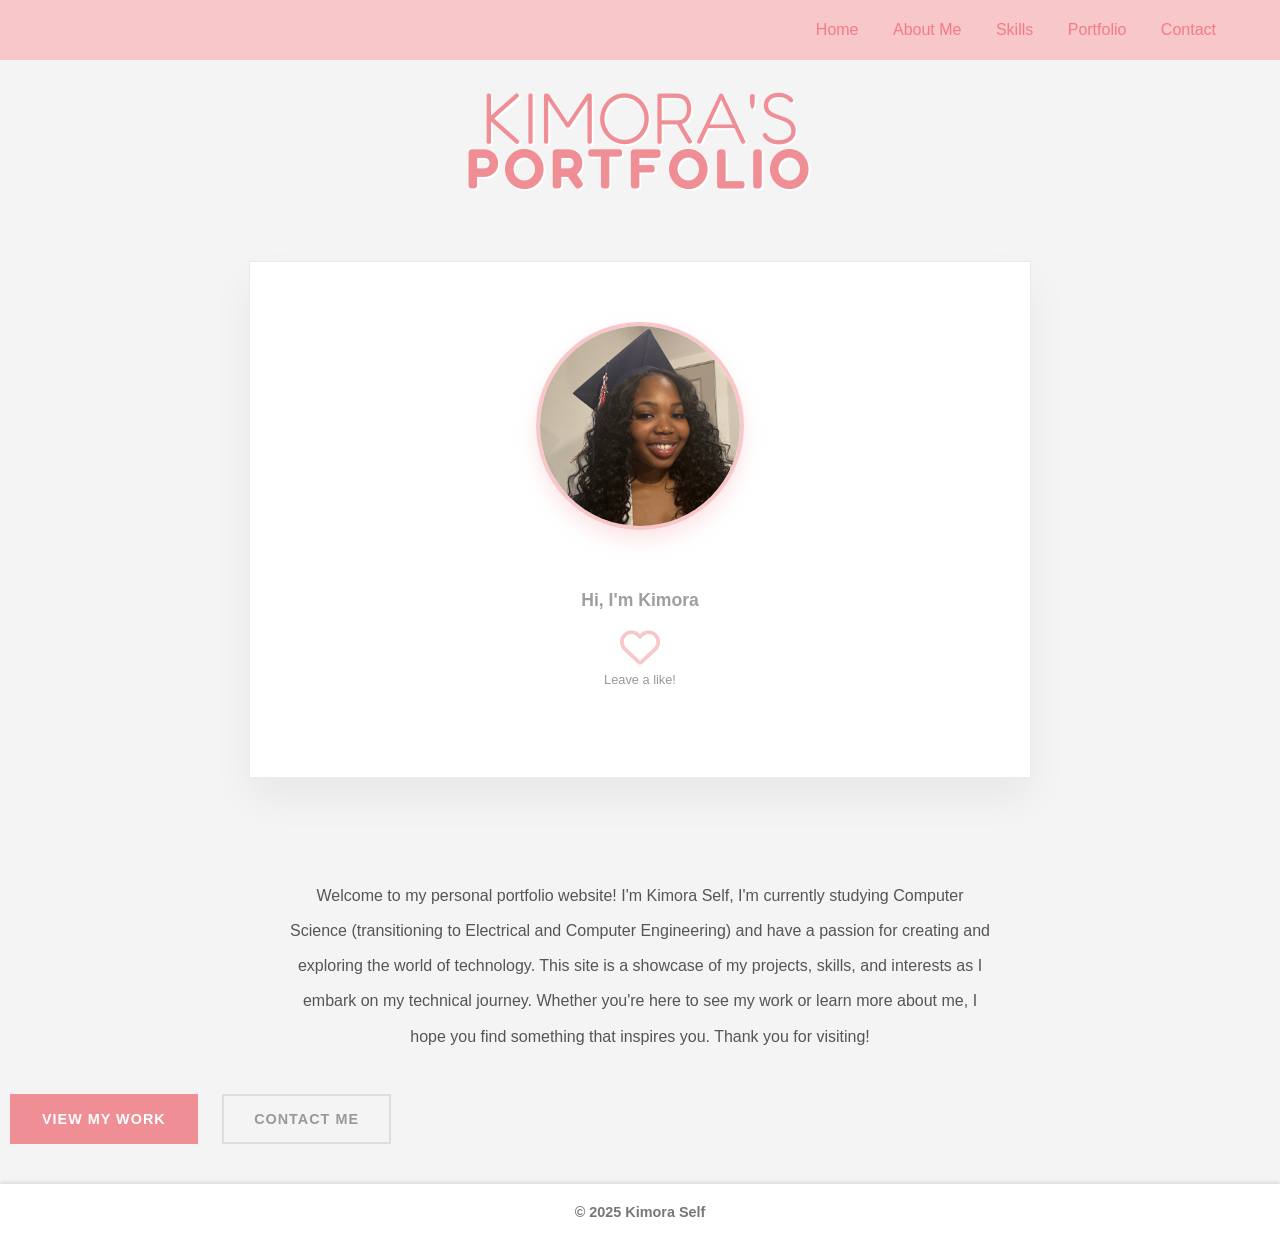
<file: index.html>
<!DOCTYPE html>
<html>
  <head>
    <title>Kimora Self Portfolio</title>
    <meta charset="utf-8" />
    <meta name="description" content="Kimora's personal portfolio website, showcasing her work and interests." />
	<meta name="keywords" content="portfolio, personal website, Kimora, Kimora Self" />
	<meta name="viewport" content="width=device-width, initial-scale=1" />
	<link rel="stylesheet" href="pages/assets/css/style.css" />
    <link rel="preconnect" href="https://fonts.googleapis.com">
    <link rel="preconnect" href="https://fonts.gstatic.com" crossorigin>
    <link href="https://fonts.googleapis.com/css2?family=Shrikhand&display=swap" rel="stylesheet">
    <link rel="preconnect" href="https://fonts.googleapis.com">
    <link rel="preconnect" href="https://fonts.gstatic.com" crossorigin>
    <link href="https://fonts.googleapis.com/css2?family=Fredoka:wght@300..700&display=swap" rel="stylesheet">
    <link rel="stylesheet" href="https://cdnjs.cloudflare.com/ajax/libs/font-awesome/6.4.2/css/all.min.css">
  </head>
  <body>
    <header role="banner" class="primary">
        <div class="top-bar">
            <nav role ="navigation">
                <ul>
                    <li><a href="index.html">Home</a></li>
                    <li><a href="pages/about/about.html">About Me</a></li>
                    <li><a href="">Skills</a></li>
                    <li><a href="portfolio.html">Portfolio</a></li>
                    <li><a href="contact.html">Contact</a></li>
                </ul>
            </nav>
        </div>
        <div class="logo">
            <h1>
                <span class="behind-text">Kimora's</span>
                <span class="the-text">Portfolio</span>
            </h1>
        </div>
    </header>
    <section id="intro" class="container">
        <div class="intro-text">
            <img src="pages/assets/img/me.jpg" alt="Kimora Self" class="profile-pic">
            <h2>
                <span class="name-text">Hi, I'm Kimora</span>
            </h2>
        <div class="like-wrapper">
            <button id="like-btn" class="heart-btn" aria-label="Like this page">
                <script src="pages/assets/js/script.js"></script>
                <i id="heart-icon" class="fa-regular fa-heart"></i>
            </button>
            <span class="like-text">Leave a like!</span>
        </div>
    </div>
    <div class="intro-paragraph"> <p>Welcome to my personal portfolio website! I'm Kimora Self, I'm currently studying Computer Science (transitioning to Electrical and Computer Engineering) and have a passion for creating and exploring the world of technology. This site is a showcase of my projects, skills, and interests as I embark on my technical journey. Whether you're here to see my work or learn more about me, I hope you find something that inspires you. Thank you for visiting!</p>
    </div>
    <div class="button-container">
    <a href="portfolio.html" class="btn btn-pink">View My Work</a>
    <a href="contact.html" class="btn btn-outline">Contact Me</a>
</div>
</section>
    <footer id="colophon" role="contentinfo">
        <h6>&copy; 2025 Kimora Self</h6>
      </footer>
    </body>
</html>
</file>
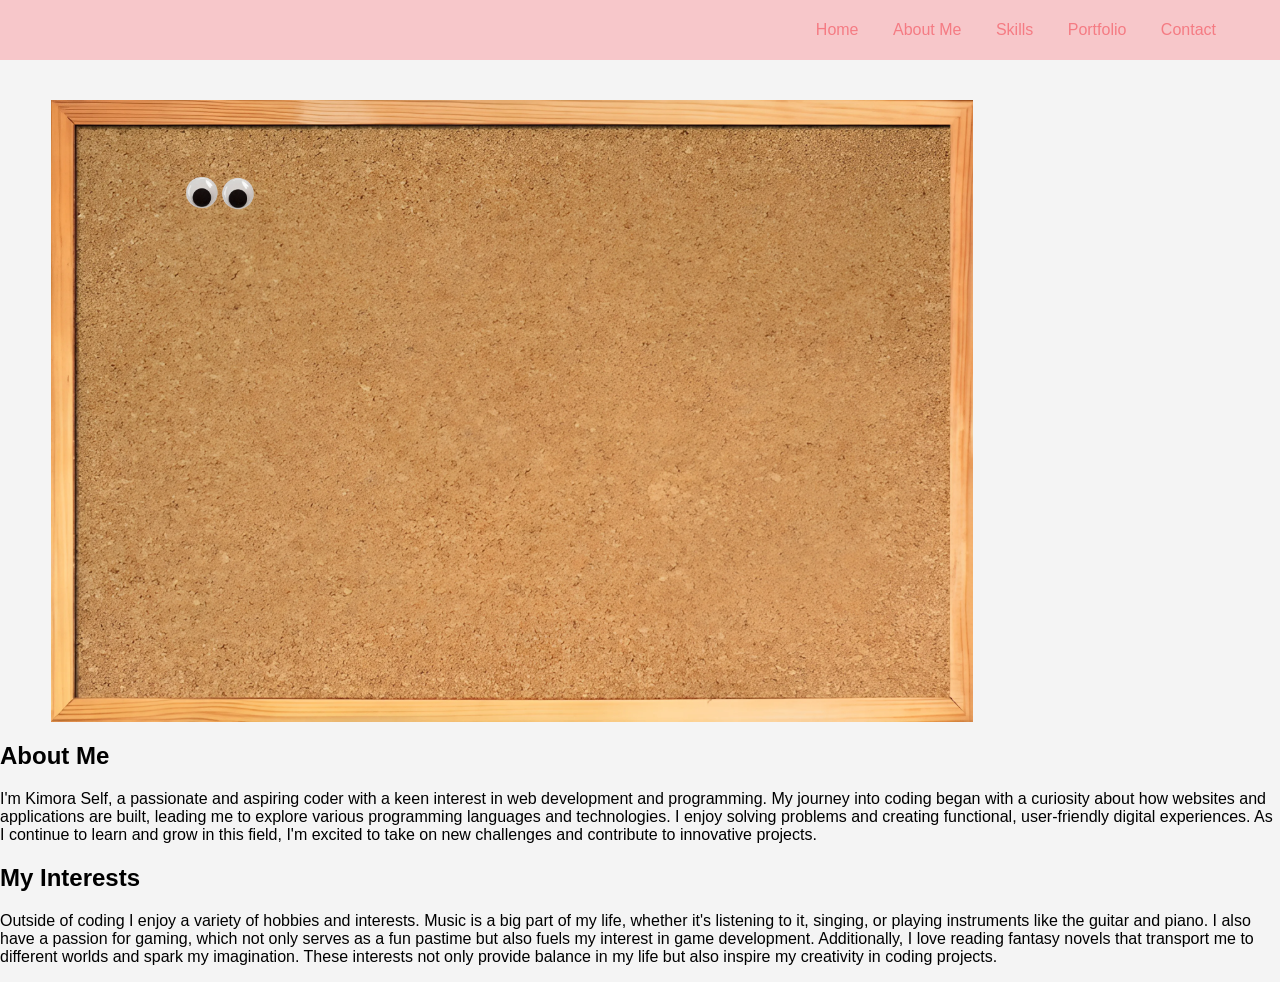
<file: pages/about/about.html>
<!DOCTYPE html>
<html>
        <head>
                <title>About Me - Kimora Self</title>
                <meta charset="utf-8" />
                <meta name="description" content="Learn more about Kimora Self, her background, interests, and journey into coding." />
                <meta name="keywords" content="about Kimora Self, personal background, coding journey, interests" />
                <meta name="viewport" content="width=device-width, initial-scale=1" />
                <link rel="stylesheet" href="../assets/css/style.css" />
        </head>
        <body>
                <header role="banner" class="primary">
                        <div class="top-bar">
                                <nav role ="navigation">
                                        <ul>
                                                <li><a href="../../index.html">Home</a></li>
                                                <li><a href="about.html">About Me</a></li>
                                                <li><a href="">Skills</a></li>
                                                <li><a href="/pages/portfolio/portfolio.html">Portfolio</a></li>
                                                <li><a href="/pages/contact/contact.html">Contact</a></li>
                                        </ul>
                                </nav>
                        </div>
                       
                        <div class="board-container">
                                <img src="../../pages/assets/img/downloaded-image.webp" class="board" alt="A wooden board with a white border">
                                <img src="../../pages/assets/img/eyes.png" class="sticker item1" alt="googly eyes">
                        </div>
                </header>
                <section id="about-me" class="container">
                        <h2>About Me</h2>
                        <p>I'm Kimora Self, a passionate and aspiring coder with a keen interest in web development and programming. My journey into coding began with a curiosity about how websites and applications are built, leading me to explore various programming languages and technologies. I enjoy solving problems and creating functional, user-friendly digital experiences. As I continue to learn and grow in this field, I'm excited to take on  new challenges and contribute to innovative projects.</p>
                        <h2>My Interests</h2>
                        <p>Outside of coding I enjoy a variety of hobbies and interests. Music is a big part of my life, whether it's listening to it, singing, or playing instruments like the guitar and piano. I also have a passion for gaming, which not only serves as a fun pastime but also fuels my interest in game development. Additionally, I love reading fantasy novels that transport me to different worlds and spark my imagination. These interests not only provide balance in my life but also inspire my creativity in coding projects.</p>
                </section>
        </body>
</html>
</file>
<file: pages/assets/css/style.css>
body{
    font-family: Arial, sans-serif;
    margin: 0;
    padding: 0;
    background-color: #F4F4F4;
}
.behind-text {
    font-family: 'Fredoka', sans-serif; 
    font-weight: 300; 
    font-size: 4.5rem; 
    color: #ef8e94;   
    line-height: 1.0;
    display: block;
    margin-top: 20px;
    margin-bottom: -10px; 
    text-shadow: 2px 2px 0px #fff; 
    text-transform: uppercase;
}
.the-text {
    font-family: 'Fredoka', sans-serif;
    font-weight: 600;
    font-size: 3.5rem;
    color: #ef8e94;
    text-transform: uppercase;
    display: block;
    margin-top: -20px;
    letter-spacing: 5px;
    text-shadow: 2px 2px 0px #fff;
}
.logo {
    text-align: center;
    margin-top: 20px;
}
header.primary {
    background-color: #F4F4F4;
    padding: 70px 40;
}
.top-bar {
    background-color:#f7c7ca;
    width: 100%;
    height: 60px;
    display:flex;
    justify-content: flex-end;
    align-items: center;
    padding-right: 40px;
    box-sizing: border-box;
}
.top-bar nav ul {
    list-style-type: none;
    padding: 9px;
    text-align: right;
}
.top-bar nav ul li {
    display: inline;
    margin-top: 80px;
    margin: -50px 15px 0 15px;
}
.top-bar nav ul li a {
    text-decoration: none;
    color: #f57b83;
    font-weight: normal;
}
.top-bar nav ul li a:hover {
    text-decoration: none;
    background-color:#f7c7ca;
}
.intro-text {
    text-align: center;
    margin: 40px 20px;
    margin-top: 200px;
    margin-bottom: 80px;
    padding:0 20px;
}
.profile-pic {
    width: 200px;        
    height: 200px;       
    object-fit: cover;   
    border-radius: 50%;  
    
    border: 4px solid #f7c7ca;  
    box-shadow: 0 10px 20px rgba(247, 190, 194, 0.4); 
    
    margin-bottom: 30px; 
    transition: transform 0.6s ease;
}

.profile-pic:hover {
    transform: scale(1.05);
}
.name-text {
    font-family: 'Helvetica', sans-serif;
    font-size: 1.1rem;
    color:#9f9f9f;
    line-height: 1.8;
    max-width: 800px;
    margin: 20px auto;
    padding: 0 20px;
    
}
.intro-text {
    text-align: center;
    margin-top:100px;
    margin-bottom:80px;
    padding:30 20px;
    margin:0 auto;
    max-width: 800px;
}

.intro-text {
    background-color: #ffffff; 
    max-width: 700px; 
    margin: 60px auto 100px auto; 
    padding: 60px 40px; 
    
    box-shadow: 0 20px 40px rgba(0,0,0,0.05); 
    border: 1px solid #eaeaea; 
    text-align: center;
}
.intro-paragraph p {
    font-family: 'Helvetica', sans-serif;
    font-size: 1rem;
    color: #555555;
    line-height: 2.2;
    max-width: 700px;
    margin: 20px auto 0 auto;
    padding: 0 20px;
    text-align: center;
}

footer#colophon {
    text-align: center;
    padding: 20px 0;
    background-color: #ffffff;
    box-shadow: 0 -2px 4px rgba(0, 0, 0, 0.1);
    margin-top: 40px;
}
footer#colophon h6 {
    font-size: 0.9rem;
    color: #777777;
    margin: 0;
}

.button-container {
    margin-top: 40px;
}
.btn {
    display: inline-block;
    padding: 15px 30px;
    font-family: 'Helvetica', sans-serif;
    font-size: 0.9rem;
    font-weight: bold;
    text-transform: uppercase;
    text-decoration: none;
    letter-spacing: 1px;
    transition: all 0.3s ease;
    margin: 0 10px; 
}
.btn-pink {
    background-color: #ef8e94;
    color: #ffffff;
    border: 2px solid #ef8e94;
}
.btn-pink:hover {
    background-color: #d16d76;
    border-color: #d16d76;
}
.btn-outline {
    background-color: transparent;
    color: #999;
    border: 2px solid #ddd;
}
.btn-outline:hover {
    border-color: #ef8e94;
    color: #ef8e94;
}

.like-wrapper {
    text-align: center;
    margin-top: -10px; 
    margin-bottom: 30px;
}
.like-text {
    font-family: 'Helvetica', sans-serif;
    font-size: 0.8rem;
    color: #999;
    display: block;
    margin-top: 5px;
}
.heart-btn {
    background: none;
    border: none;
    cursor: pointer;
    outline: none;
    padding: 0;
}
#heart-icon {
    font-size: 2.5rem;   
    color: #f7c7ca;      
    transition: transform 0.2s ease, color 0.2s ease;
}
#heart-icon:hover {
    transform: scale(1.1); 
}
.liked-heart {
    color: #ef8e94 !important; 
    transform: scale(1.1);
}
.board-container {
    position: relative;
    width: 80%;
    margin-top: 20px auto;
}
.board{
    width:90%;
    height: 90%;
    display: block;
    margin: 0 auto;
    margin-top: 40px;
}
.sticker{
    position: absolute;
    width: 150px;
    transition: transform 0.3s ease;
}
.item1{
    top: 50px;
    left: 180px;
    width: 80px;
    height: 80px;
}
.item1:hover{
    transform: scale(1.5);
    z-index:10;
}
</file>
